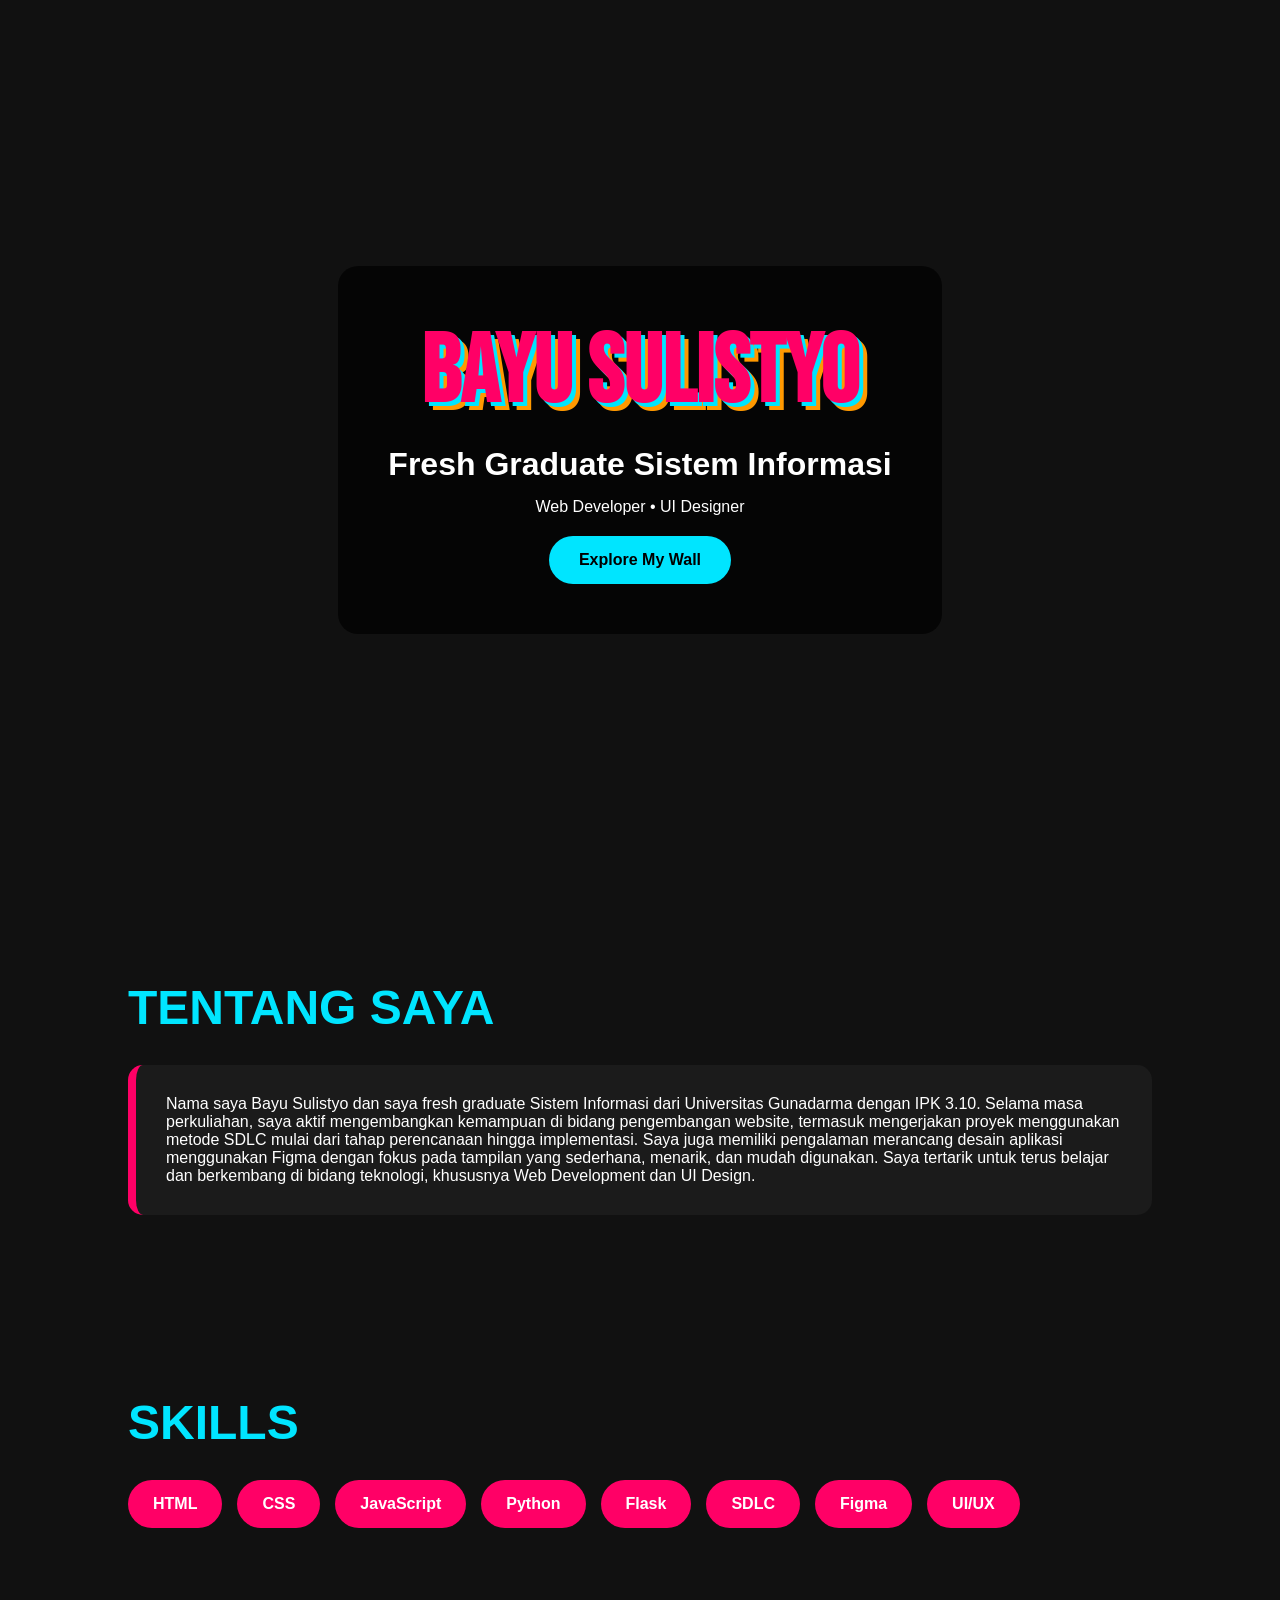
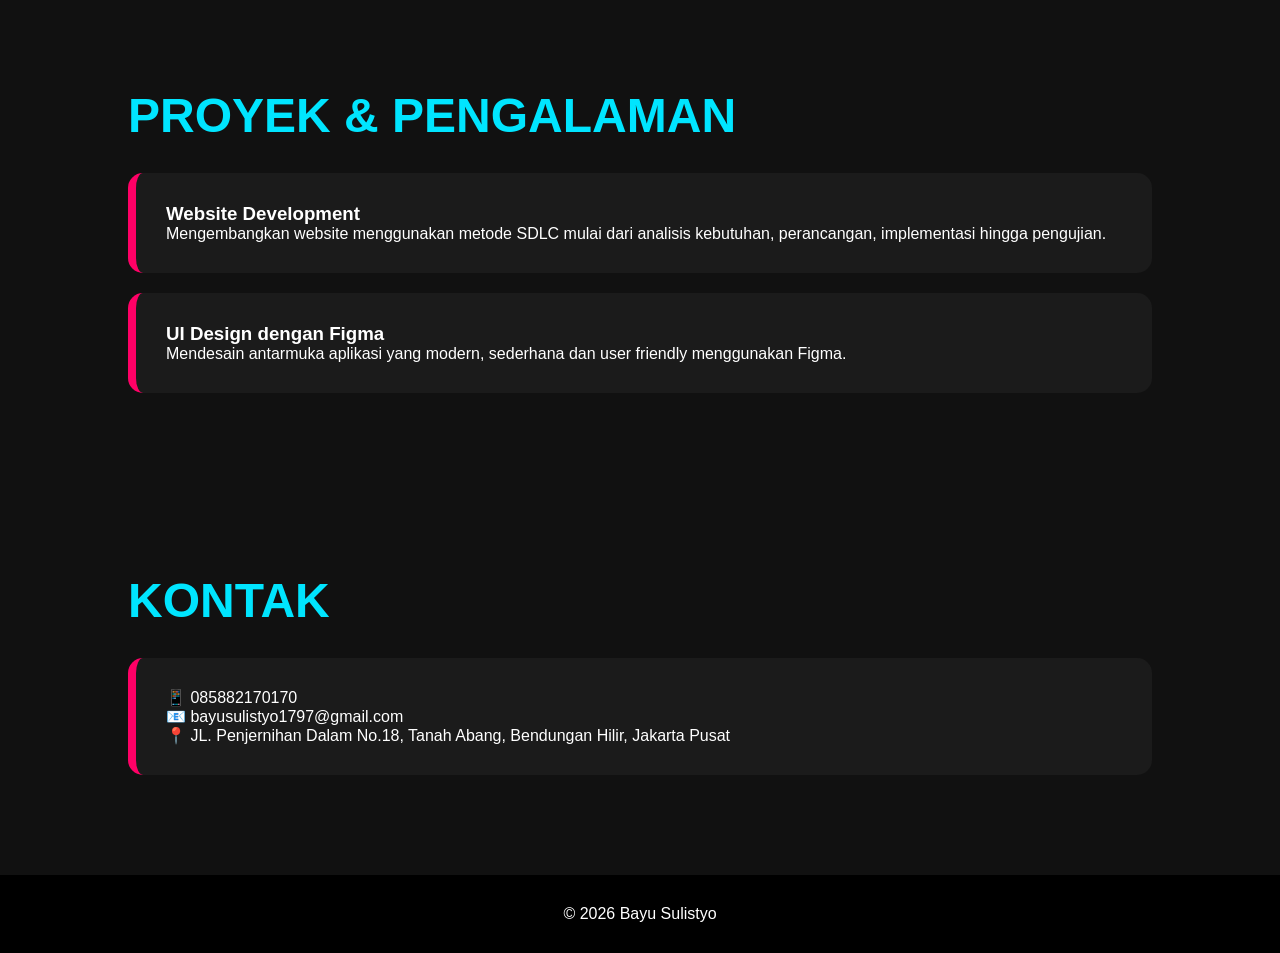
<file: index.html>
<!DOCTYPE html>
<html lang="id">
<head>
<meta charset="UTF-8">
<meta name="viewport" content="width=device-width, initial-scale=1.0">

<title>Bayu Sulistyo | Portfolio</title>

<link rel="stylesheet" href="style.css">

<link href="https://fonts.googleapis.com/css2?family=Bebas+Neue&display=swap" rel="stylesheet">
</head>
<body>

<header class="hero">
    <div class="overlay">
        <h1>BAYU SULISTYO</h1>
        <h3>Fresh Graduate Sistem Informasi</h3>
        <p>Web Developer • UI Designer</p>

        <a href="#about" class="btn">Explore My Wall</a>
    </div>
</header>

<section id="about">
    <h2>Tentang Saya</h2>

    <div class="card">
        <p>
        Nama saya Bayu Sulistyo dan saya fresh graduate Sistem Informasi
        dari Universitas Gunadarma dengan IPK 3.10.

        Selama masa perkuliahan, saya aktif mengembangkan kemampuan
        di bidang pengembangan website, termasuk mengerjakan proyek
        menggunakan metode SDLC mulai dari tahap perencanaan hingga implementasi.

        Saya juga memiliki pengalaman merancang desain aplikasi menggunakan Figma
        dengan fokus pada tampilan yang sederhana, menarik, dan mudah digunakan.

        Saya tertarik untuk terus belajar dan berkembang di bidang teknologi,
        khususnya Web Development dan UI Design.
        </p>
    </div>
</section>

<section id="skills">
    <h2>Skills</h2>

    <div class="skills">
        <span>HTML</span>
        <span>CSS</span>
        <span>JavaScript</span>
        <span>Python</span>
        <span>Flask</span>
        <span>SDLC</span>
        <span>Figma</span>
        <span>UI/UX</span>
    </div>
</section>

<section id="project">
    <h2>Proyek & Pengalaman</h2>

    <div class="card">
        <h3>Website Development</h3>
        <p>
            Mengembangkan website menggunakan metode SDLC
            mulai dari analisis kebutuhan, perancangan,
            implementasi hingga pengujian.
        </p>
    </div>

    <div class="card">
        <h3>UI Design dengan Figma</h3>
        <p>
            Mendesain antarmuka aplikasi yang modern,
            sederhana dan user friendly menggunakan Figma.
        </p>
    </div>
</section>

<section id="contact">
    <h2>Kontak</h2>

    <div class="card">
        <p>📱 085882170170</p>
        <p>📧 bayusulistyo1797@gmail.com</p>
        <p>📍 JL. Penjernihan Dalam No.18, Tanah Abang,
        Bendungan Hilir, Jakarta Pusat</p>
    </div>
</section>

<footer>
    © 2026 Bayu Sulistyo
</footer>

<script src="script.js"></script>

</body>
</html>
</file>
<file: style.css>
*{
margin:0;
padding:0;
box-sizing:border-box;
scroll-behavior:smooth;
}

body{
background:#111;
color:white;
font-family:Arial, sans-serif;
}

.hero{
height:100vh;
background:url('https://images.unsplash.com/photo-1519608487953-e999c86e7455');
background-size:cover;
background-position:center;
display:flex;
justify-content:center;
align-items:center;
text-align:center;
}

.overlay{
background:rgba(0,0,0,0.7);
padding:50px;
border-radius:20px;
}

.hero h1{
font-family:'Bebas Neue';
font-size:6rem;
color:#ff0066;
text-shadow:
4px 4px #00e5ff,
8px 8px #ff9900;
}

.hero h3{
font-size:2rem;
margin:15px 0;
}

.btn{
display:inline-block;
margin-top:20px;
padding:15px 30px;
background:#00e5ff;
color:black;
text-decoration:none;
font-weight:bold;
border-radius:50px;
}

section{
padding:80px 10%;
}

section h2{
font-size:3rem;
margin-bottom:30px;
color:#00e5ff;
text-transform:uppercase;
}

.card{
background:#1b1b1b;
padding:30px;
margin-bottom:20px;
border-left:8px solid #ff0066;
border-radius:15px;
transition:0.4s;
}

.card:hover{
transform:translateY(-10px);
}

.skills{
display:flex;
flex-wrap:wrap;
gap:15px;
}

.skills span{
padding:15px 25px;
background:#ff0066;
border-radius:30px;
font-weight:bold;
}

footer{
padding:30px;
text-align:center;
background:black;
}
</file>
